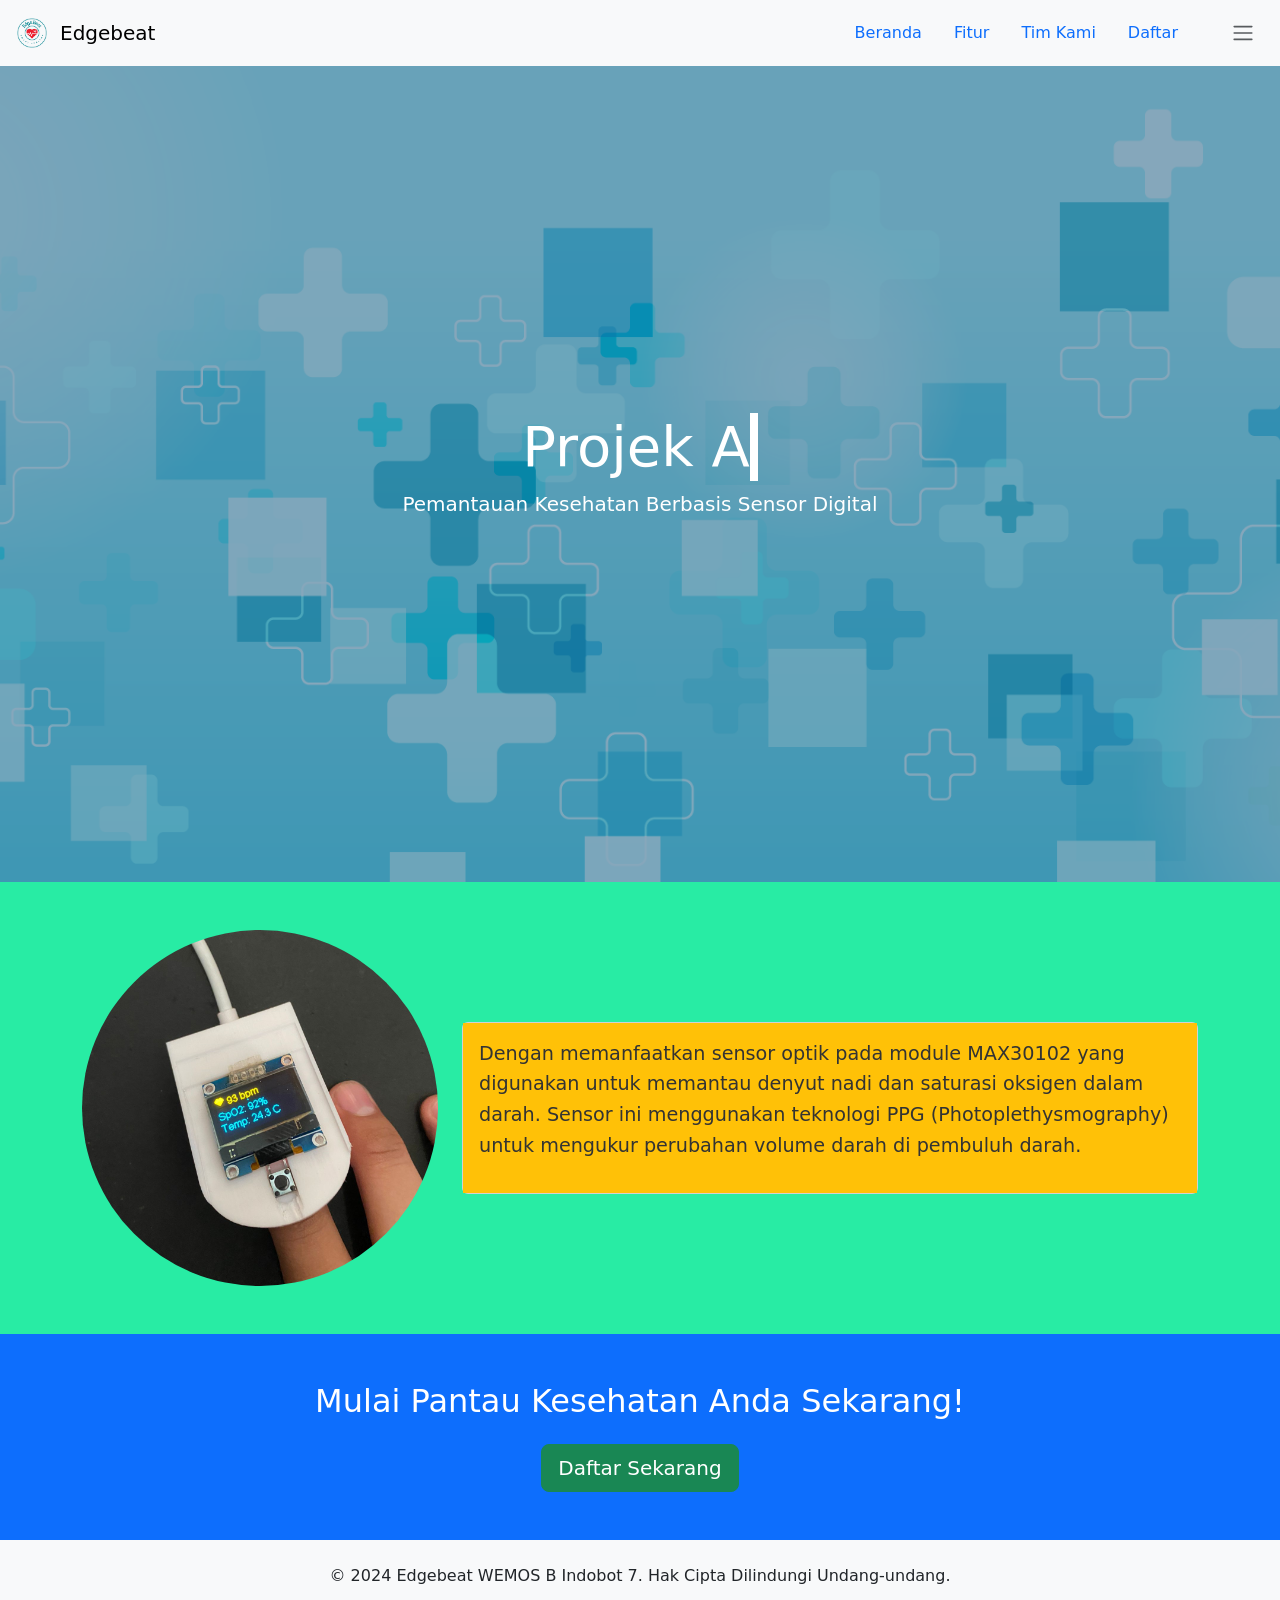
<file: Front_End/public/index.html>
<!DOCTYPE html>
<html lang="id">
<head>
    <meta charset="UTF-8">
    <meta name="viewport" content="width=device-width, initial-scale=1.0">
    <title>Edgebeat</title>
    <!-- Favicon -->
    <link rel="icon" href="./img/logo.png" type="image/x-icon">
    <!-- Bootstrap CSS -->
    <link href="https://cdn.jsdelivr.net/npm/bootstrap@5.3.3/dist/css/bootstrap.min.css" rel="stylesheet">
    <link href="./style/style.css" type="text/css" rel="stylesheet">
</head>
<body>
<!-- Navbar -->
<nav class="navbar navbar-expand-sm navbar-light bg-light sticky-top">
    <div class="container-fluid">
        
        <!--Logo NavBar-->
        <a class="navbar-brand mx-auto d-flex align-items-center" href="./index.html">
            <img src="./img/logo.png" alt="Edgebeat Logo" style="height: 40px" class="d-inline-block align-text-top">
            <span class="ms-2">Edgebeat</span>
        </a>

         <!-- Toggler untuk tampilan mobile -->
        <button class="navbar-toggler" type="button" data-bs-toggle="collapse" data-bs-target="#navbarSupportedContent" aria-controls="navbarSupportedContent" aria-expanded="false" aria-label="Toggle navigation">
            <span class="navbar-toggler-icon"></span>
        </button>

        <div class="collapse navbar-collapse" id="navbarSupportedContent">
            <ul class="nav ms-auto me-4">
                <li class="nav-item">
                    <a class="nav-link active"  href="./index.html">Beranda</a>
                </li>
                <li class="nav-item">
                    <a class="nav-link" href="./fitur.html">Fitur</a>
                </li>
                <li class="nav-item">
                    <a class="nav-link" href="./tim.html">Tim Kami</a>
                </li>
                <li class="nav-item">
                    <a class="nav-link" href="#register">Daftar</a>
                </li>
            </ul>
        </div>

        <button class="btn" type="button" data-bs-toggle="offcanvas" data-bs-target="#sidebar" aria-controls="sidebar">
            <span class="navbar-toggler-icon"></span>
        </button>

    </div>
</nav>

<!-- Sidebar -->
<div class="offcanvas offcanvas-end" tabindex="-1" id="sidebar" aria-labelledby="sidebarLabel">
    <div class="offcanvas-header">
        <h5 class="offcanvas-title" id="sidebarLabel">Edgebeat</h5>
        <button type="button" class="btn-close" data-bs-dismiss="offcanvas" aria-label="Close"></button>
    </div>
    <div class="offcanvas-body">
        <ul class="navbar-nav">
            <li class="nav-item">
                <a class="nav-link active" href="./index.html">Beranda</a>
            </li>
            <li class="nav-item">
                <a class="nav-link" href="./dataUser.html">Data Pengguna</a>
            </li>
            <li class="nav-item">
                <a class="nav-link" href="./dataRekam.html">Data Rekaman</a>
            </li>
            <li class="nav-item">
                <a class="btn btn-primary" href="#register">Login</a>
            </li>
        </ul>
    </div>
</div>

    <!-- Header -->
    <header class="bg-primary text-white text-center py-5 header-bg">
        <div class="index">
            <h1 class="display-4 typing-animation" id="typing-text">Projek Akhir WEMOS B Indobot 7</h1>
            <p class="lead">Pemantauan Kesehatan Berbasis Sensor Digital</p>
        </div>
    </header>

    <!-- Section: Showcase Tool -->
    <section id="showcase-tool" class="py-5 bg-alat">
        <div class="container">
            <div class="row align-items-center">
                <div class="col-md-4 text-center">
                    <div class="fade-in">
                        <img src="./img/alat.jpg" class="img-fluid rounded-circle" alt="Alat Kami">
                    </div>
                </div>
                <div class="col-md-8">
                    <div class="fade-in">
                        <div class="card">
                            <div class="card-body bg-warning">
                                <p class="description">Dengan memanfaatkan sensor optik pada module MAX30102 yang digunakan untuk memantau denyut nadi dan saturasi oksigen dalam darah. Sensor ini menggunakan teknologi PPG (Photoplethysmography) untuk mengukur perubahan volume darah di pembuluh darah.</p>
                            </div>
                        </div>
                    </div>
                </div>
            </div>
        </div>
    </section>



    <!-- Section: Call to Action -->
    <section id="register" class="py-5 text-white text-center" style="background-color: #0d6efd;">
        <div class="container">
            <h2 class="mb-4">Mulai Pantau Kesehatan Anda Sekarang!</h2>
            <a href="./register.html" class="btn btn-success btn-lg">Daftar Sekarang</a>
        </div>
    </section>

    <!-- Footer -->
    <footer class="bg-light py-4">
        <div class="container text-center">
            <p class="mb-0">&copy; 2024 Edgebeat WEMOS B Indobot 7. Hak Cipta Dilindungi Undang-undang.</p>
        </div>
    </footer>

    <!-- Bootstrap JS -->
    <script src="https://cdn.jsdelivr.net/npm/bootstrap@5.3.3/dist/js/bootstrap.bundle.min.js"></script>
    <script src="./script/animation.js"></script>
</body>
</html>
</file>
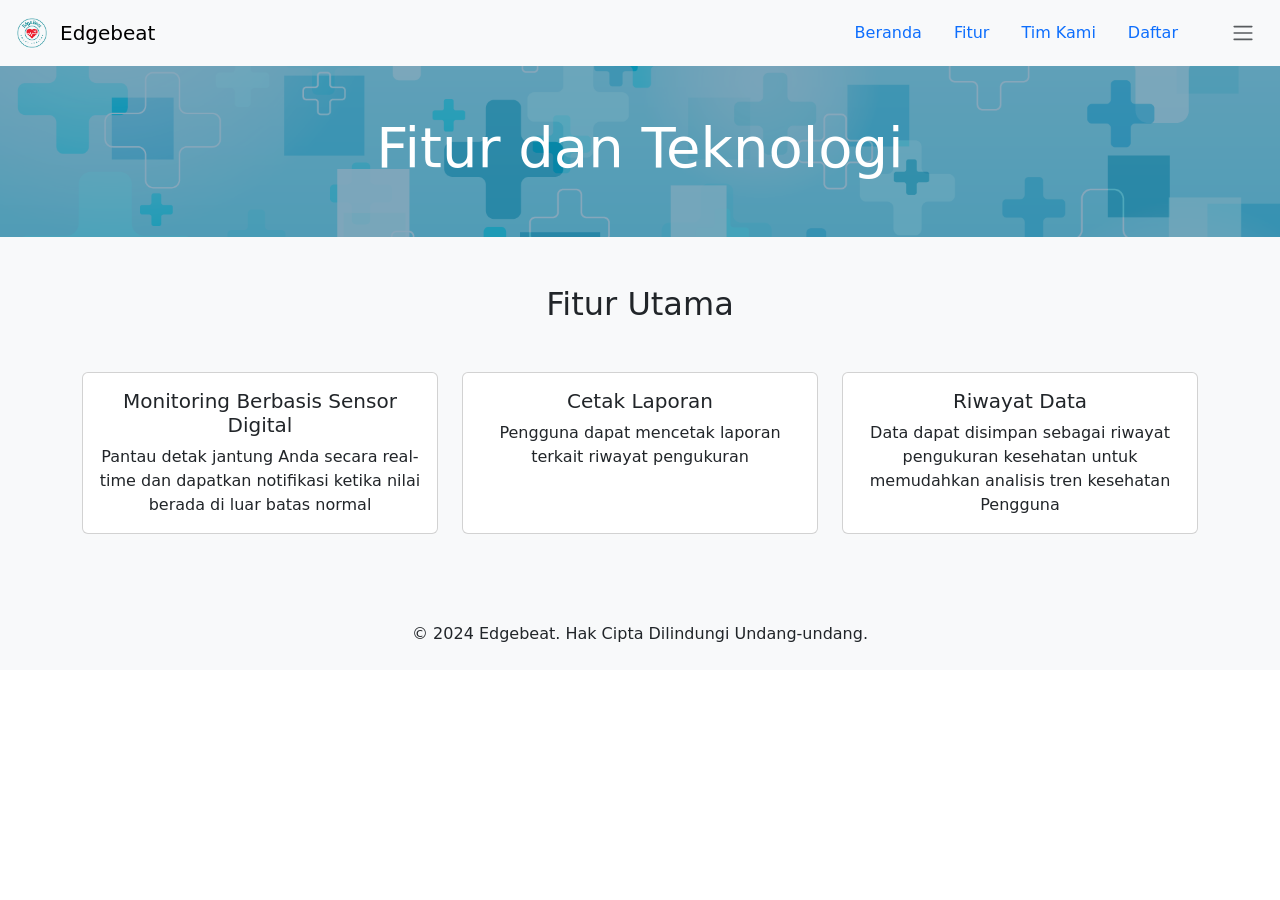
<file: Front_End/public/fitur.html>
<!DOCTYPE html>
<html lang="id">
<head>
    <meta charset="UTF-8">
    <meta name="viewport" content="width=device-width, initial-scale=1.0">
    <title>Edgebeat</title>
    <!-- Favicon -->
    <link rel="icon" href="./img/logo.png" type="image/x-icon">
    <!-- Bootstrap CSS -->
    <link href="https://cdn.jsdelivr.net/npm/bootstrap@5.3.3/dist/css/bootstrap.min.css" rel="stylesheet">
    <link href="./style/style.css" rel="stylesheet">
</head>
<body>
    <!-- Navbar -->
<nav class="navbar navbar-expand-sm navbar-light bg-light sticky-top">
    <div class="container-fluid">
        
        <!--Logo NavBar-->
        <a class="navbar-brand mx-auto d-flex align-items-center" href="./index.html">
            <img src="./img/logo.png" alt="Edgebeat Logo" style="height: 40px" class="d-inline-block align-text-top">
            <span class="ms-2">Edgebeat</span>
        </a>

         <!-- Toggler untuk tampilan mobile -->
        <button class="navbar-toggler" type="button" data-bs-toggle="collapse" data-bs-target="#navbarSupportedContent" aria-controls="navbarSupportedContent" aria-expanded="false" aria-label="Toggle navigation">
            <span class="navbar-toggler-icon"></span>
        </button>

        <div class="collapse navbar-collapse" id="navbarSupportedContent">
            <ul class="nav ms-auto me-4">
                <li class="nav-item">
                    <a class="nav-link active"  href="./index.html">Beranda</a>
                </li>
                <li class="nav-item">
                    <a class="nav-link" href="./fitur.html">Fitur</a>
                </li>
                <li class="nav-item">
                    <a class="nav-link" href="./tim.html">Tim Kami</a>
                </li>
                <li class="nav-item">
                    <a class="nav-link" href="#register">Daftar</a>
                </li>
            </ul>
        </div>

        <button class="btn" type="button" data-bs-toggle="offcanvas" data-bs-target="#sidebar" aria-controls="sidebar">
            <span class="navbar-toggler-icon"></span>
        </button>

    </div>
</nav>

<!-- Sidebar -->
<div class="offcanvas offcanvas-end" tabindex="-1" id="sidebar" aria-labelledby="sidebarLabel">
    <div class="offcanvas-header">
        <h5 class="offcanvas-title" id="sidebarLabel">Edgebeat</h5>
        <button type="button" class="btn-close" data-bs-dismiss="offcanvas" aria-label="Close"></button>
    </div>
    <div class="offcanvas-body">
        <ul class="navbar-nav">
            <li class="nav-item">
                <a class="nav-link active" href="./index.html">Beranda</a>
            </li>
            <li class="nav-item">
                <a class="nav-link" href="./data.html">Data</a>
            </li>
            <li class="nav-item">
                <a class="btn btn-primary" href="#register">Login</a>
            </li>
        </ul>
    </div>
</div>

    <!-- Header -->
    <header class="bg-primary text-white text-center py-5 header-bg">
        <div class="container">
            <h1 class="display-4">Fitur dan Teknologi</h1>
        </div>
    </header>

<!-- Section: Features -->
<section id="features" class="py-5 bg-light">
    <div class="container">
        <h2 class="text-center mb-5">Fitur Utama</h2>
        <div class="row">
            <div class="col-md-4 mb-3">
                <div class="card h-100">
                    <div class="card-body text-center">
                        <h5 class="card-title">Monitoring Berbasis Sensor Digital</h5>
                        <p class="card-text">Pantau detak jantung Anda secara real-time dan dapatkan notifikasi ketika nilai berada di luar batas normal</p>
                    </div>
                </div>
            </div>
            <div class="col-md-4 mb-3">
                <div class="card h-100">
                    <div class="card-body text-center">
                        <h5 class="card-title">Cetak Laporan</h5>
                        <p class="card-text">Pengguna dapat mencetak laporan terkait riwayat pengukuran</p>
                    </div>
                </div>
            </div>
            <div class="col-md-4 mb-3">
                <div class="card h-100">
                    <div class="card-body text-center">
                        <h5 class="card-title">Riwayat Data</h5>
                        <p class="card-text">Data dapat disimpan sebagai riwayat pengukuran kesehatan untuk memudahkan analisis tren kesehatan Pengguna</p>
                    </div>
                </div>
            </div>
        </div>
    </div>
</section>

    <!-- Footer -->
    <footer class="bg-light py-4">
        <div class="container text-center">
            <p class="mb-0">&copy; 2024 Edgebeat. Hak Cipta Dilindungi Undang-undang.</p>
        </div>
    </footer>

    <!-- Bootstrap JS -->
    <script src="https://cdn.jsdelivr.net/npm/bootstrap@5.3.3/dist/js/bootstrap.bundle.min.js"></script>
</body>
</html>
</file>
<file: Front_End/public/style/style.css>
/* CSS for background image */
.header-bg {
    background: url('../img/healthcare.png') no-repeat center center;
    background-size: cover;
    position: relative;
    z-index: 1;
}

.header-bg::before {
    content: '';
    position: absolute;
    top: 0;
    left: 0;
    width: 100%;
    height: 100%;
    background: rgba(14, 80, 121, 0.5); /* Optional: Add a dark overlay */
    z-index: -1;
}

/* CSS for centering text */
header .index {
    display: flex;
    justify-content: center;
    align-items: center;
    flex-direction: column;
    height: 80vh;
}

/* CSS for typing animation */
@keyframes typing {
    from { width: 0; }
    to { width: 100%; }
}

.typing-animation {
    overflow: hidden;
    border-right: .15em solid white;
    white-space: nowrap;
    animation: typing 3.5s steps(40, end) step-end infinite;
}

/* CSS for fade-in animation */
@keyframes fadeIn {
    from { opacity: 0; }
    to { opacity: 1; }
}

.fade-in {
    animation: fadeIn 2s ease-in;
}

/* CSS for rounded image */
.rounded-circle {
    border-radius: 50%;
}

/* health-related background */
.bg-alat {
    background-color: #28eca4; /* Light cyan color */
}

/* CSS for description text */
.description {
    font-size: 1.2rem; /* Adjust the font size as needed */
    line-height: 1.6;
    color: #333; /* Darker text color for better readability */
}
</file>
